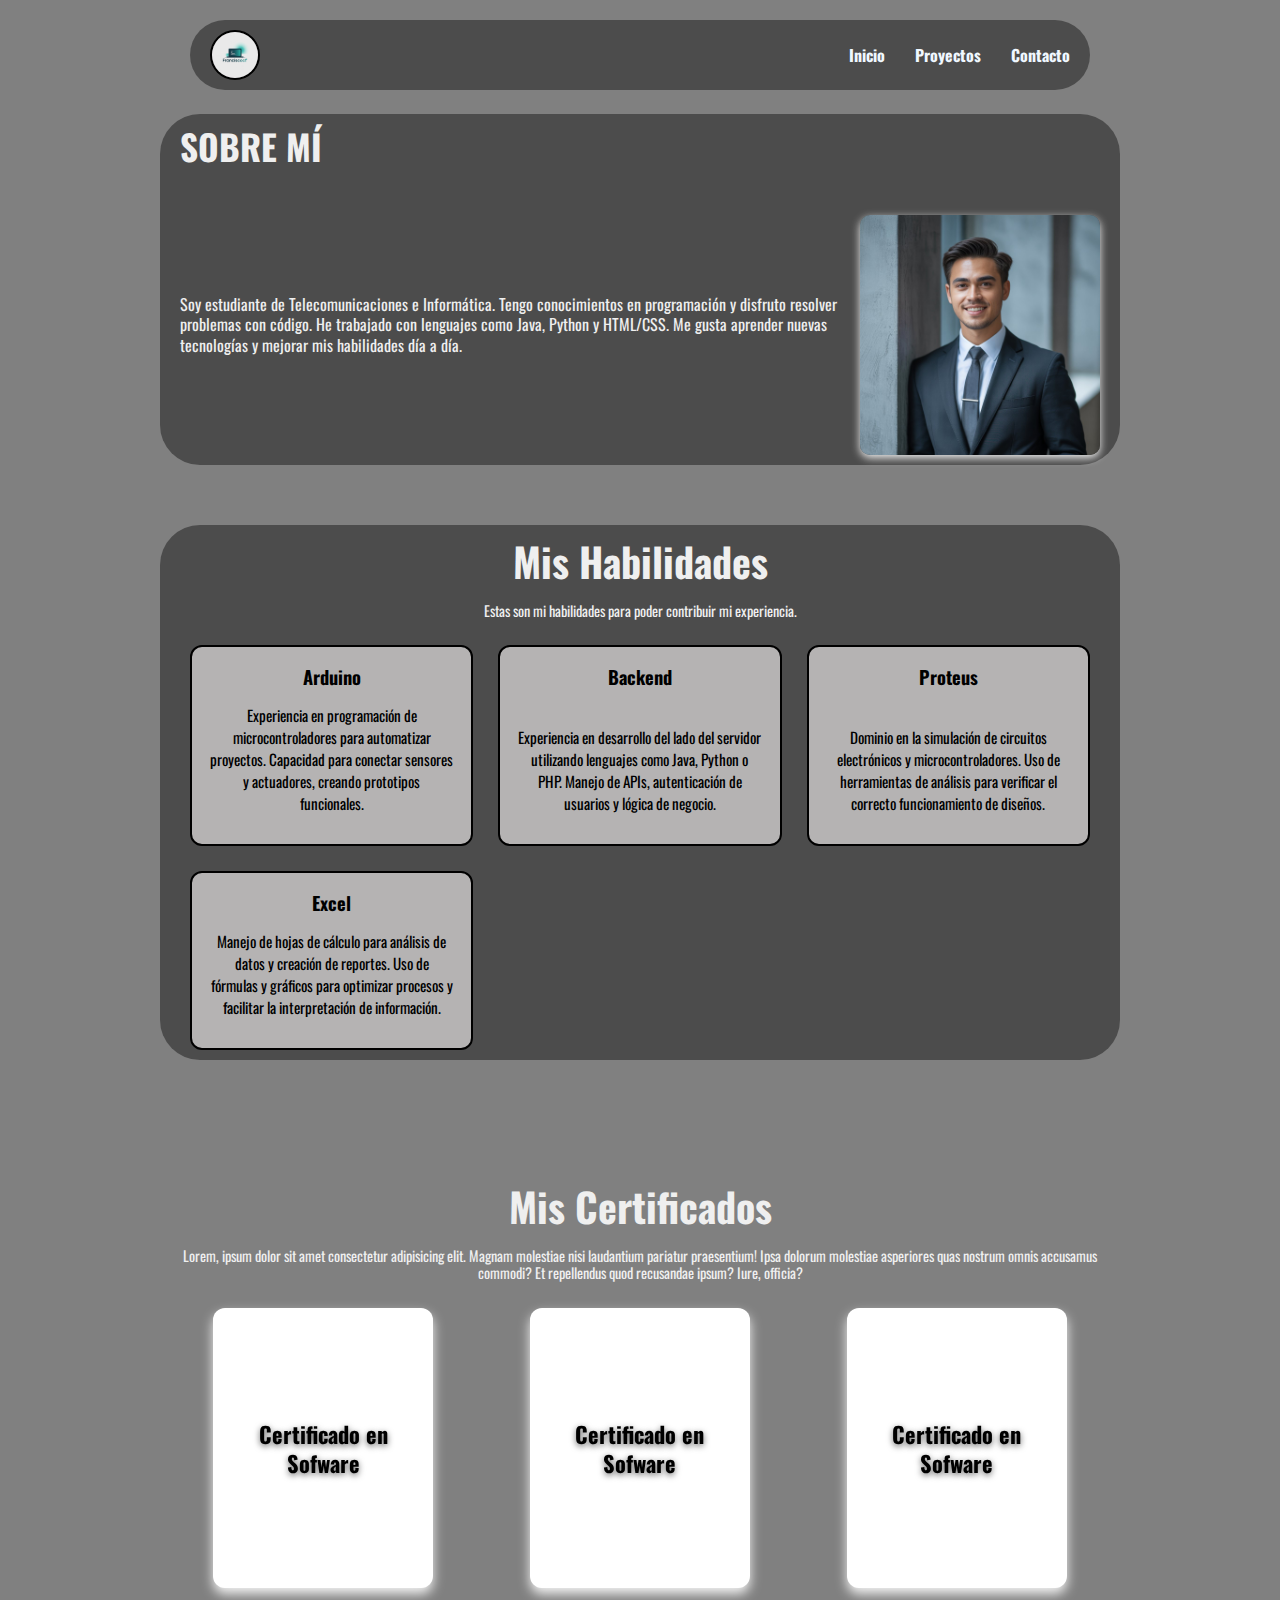
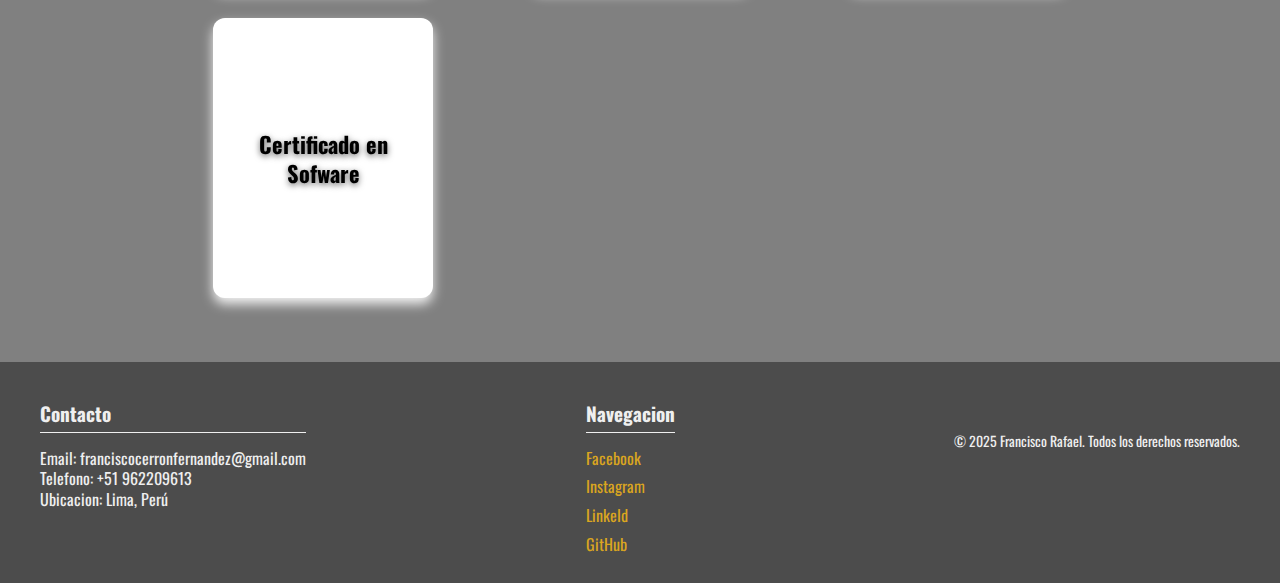
<file: index.html>
<!DOCTYPE html>
<html lang="es">

<head>
    <meta charset="UTF-8">
    <meta name="viewport" content="width=device-width, initial-scale=1.0">
    <link rel="stylesheet" href="css/index-style.css">

    <title>S1</title>
</head>

<body>
    <div class="container">
        <div class="navbar">
            <img src="../img/logo.jpeg" alt="logo cuadrado" class="logo">
            <h1></h1>
            <ul class="menu">
                <a href="index.html">Inicio</a>
                <a href="pages/Proyectos.html">Proyectos</a>
                <a href="pages/Contacto.html">Contacto</a>
            </ul>
        </div>
    </div>
    <main>

        <div class="navbar">
            <section class="presentacion">
                <h2>SOBRE MÍ</h2>

                <p>Soy estudiante de Telecomunicaciones e Informática.
                    Tengo conocimientos en programación y disfruto resolver problemas con código.
                    He trabajado con lenguajes como Java, Python y HTML/CSS.
                    Me gusta aprender nuevas tecnologías y mejorar mis habilidades día a día.</p>

                <img src="img/foto.jpeg">
            </section>
        </div>

        <div class="navbar">
        <section class="habilidades">
            <h2>Mis Habilidades</h2>
            <p class="descripcion">
                Estas son mi habilidades para poder contribuir mi experiencia.
            </p>
            <div class="contenedor-cards">
                <div class="card">
                    <h3>Arduino</h3>
                    <p>Experiencia en programación de microcontroladores para automatizar proyectos.
                        Capacidad para conectar sensores y actuadores, creando prototipos funcionales.</p>
                </div>
                <div class="card">
                    <h3>Backend</h3>
                    <p>Experiencia en desarrollo del lado del servidor utilizando lenguajes como Java, Python o PHP.
                        Manejo de APIs, autenticación de usuarios y lógica de negocio.</p>
                </div>
                <div class="card">
                    <h3>Proteus</h3>
                    <p>Dominio en la simulación de circuitos electrónicos y microcontroladores.
                        Uso de herramientas de análisis para verificar el correcto funcionamiento de diseños.</p>
                </div>
                <div class="card">
                    <h3>Excel</h3>
                    <p>Manejo de hojas de cálculo para análisis de datos y creación de reportes.
                        Uso de fórmulas y gráficos para optimizar procesos y facilitar la interpretación de información.
                    </p>
                </div>
            </div>
            </div>  
        </section>
        </div>
        <section class="flip-section">
            <h2>Mis Certificados</h2>
            <p>Lorem, ipsum dolor sit amet consectetur adipisicing elit. Magnam molestiae nisi laudantium pariatur
                praesentium! Ipsa dolorum molestiae asperiores quas nostrum omnis accusamus commodi? Et repellendus quod
                recusandae ipsum? Iure, officia?</p>
            <div class="flip-contenedor">
                <!--Cards-->
                <div class="flip-card">
                    <div class="flip-card-inner">
                        <div class="flip-card-front">
                            <h3>Certificado en Sofware</h3>
                        </div>
                        <div class="flip-card-back">
                            <img src="img/certificado.jpeg" alt="certificado de sofware">
                        </div>
                    </div>
                </div>
                <!--Cards-->
                <div class="flip-card">
                    <div class="flip-card-inner">
                        <div class="flip-card-front">
                            <h3>Certificado en Sofware</h3>
                        </div>
                        <div class="flip-card-back">
                            <img src="img/certificado.jpeg" alt="certificado de sofware">
                        </div>
                    </div>
                </div>
                <!--Cards-->
                <div class="flip-card">
                    <div class="flip-card-inner">
                        <div class="flip-card-front">
                            <h3>Certificado en Sofware</h3>
                        </div>
                        <div class="flip-card-back">
                            <img src="img/certificado.jpeg" alt="certificado de sofware">
                        </div>
                    </div>
                </div>
                <!--Cards-->
                <div class="flip-card">
                    <div class="flip-card-inner">
                        <div class="flip-card-front">
                            <h3>Certificado en Sofware</h3>
                        </div>
                        <div class="flip-card-back">
                            <img src="img/certificado.jpeg" alt="certificado de sofware">
                        </div>
                    </div>
                </div>


            </div>
        </section>
    </main>
    <footer>
        <div class="contenedor-footer">
            <div class="footer-contacto">
                <h3>Contacto</h3>
                <p>Email: franciscocerronfernandez@gmail.com</p>
                <p>Telefono: +51 962209613</p>
                <p>Ubicacion: Lima, Perú</p>
            </div>
            <div class="footer-nav">
                <h3>Navegacion</h3>
                <ul>
                    <li><a href="#">Facebook</a></li>
                    <li><a href="#">Instagram</a></li>
                    <li><a href="#">LinkeId</a></li>
                    <li><a href="#">GitHub</a></li>
                </ul>
            </div>
            <div class="footer-copy">
                <p>&copy; 2025 Francisco Rafael. Todos los derechos reservados.</p>
            </div>
        </div>
    </footer>
    <!-- Modal -->
    <div id="imgModal" class="modal">
        <span class="cerrar">&times;</span>
        <img class="modal-contenedor" id="modalImg">
    </div>
    <!-- Scripts -->
    <script src="js/script.js"></script>
</body>

</html>
</file>
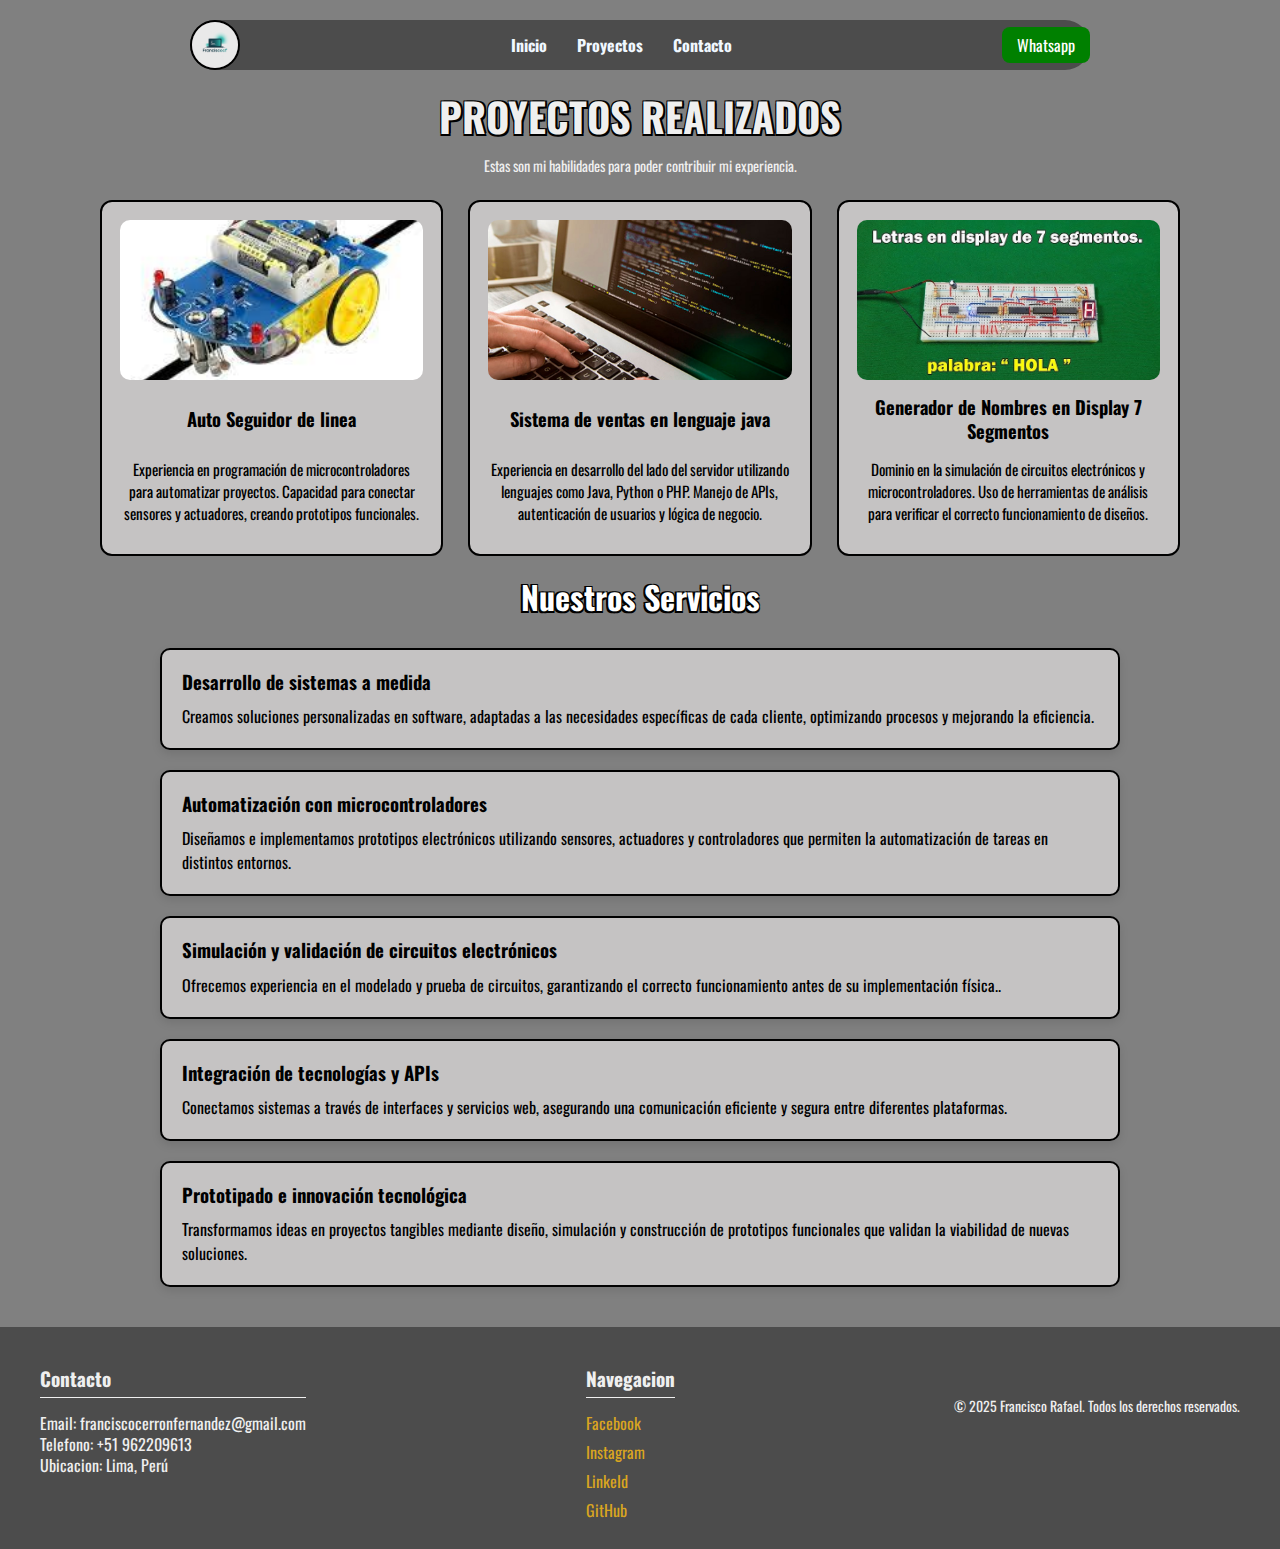
<file: pages/Proyectos.html>
<!DOCTYPE html>
<html lang="es">

<head>
    <meta charset="UTF-8">
    <meta name="viewport" content="width=device-width, initial-scale=1.0">
    <link rel="stylesheet" href="../css/style.css">
    <title>Nostros</title>
    
</head>

<body>

    <div class="container"> <!--<header>-->
        <div class="navbar">

            <img src="../img/logo.jpeg" alt="logo cuadrado" class="logo">
            <ul class="menu">
                <li><a href="../index.html">Inicio</a></li>
                <li><a href="Proyectos.html">Proyectos</a></li>
                <li><a href="Contacto.html">Contacto</a></li>
            </ul>
            <a href="#" class="btn">Whatsapp</a>
            <span class="menu-hamburguesa">&#9776;</span>
        </div>
    </div> <!--</header>-->

    <div>
        <section class="proyectos">
            <h2>PROYECTOS REALIZADOS</h2>
            <p class="descripcion">
                Estas son mi habilidades para poder contribuir mi experiencia.
            </p>
            <div class="contenedor-cards">
                <div class="card">
                    <img src="../img/seguidorlinea.jpg">
                    <h3>Auto Seguidor de linea</h3>
                    <p>Experiencia en programación de microcontroladores para automatizar proyectos.
                        Capacidad para conectar sensores y actuadores, creando prototipos funcionales.</p>
                </div>
                <div class="card">
                    <img src="../img/jj.jpg">
                    <h3>Sistema de ventas en lenguaje java</h3>
                    <p>Experiencia en desarrollo del lado del servidor utilizando lenguajes como Java, Python o PHP.
                        Manejo de APIs, autenticación de usuarios y lógica de negocio.</p>
                </div>
                <div class="card">
                    <img src="../img/7seg.jpg">
                    <h3>Generador de Nombres en Display 7 Segmentos</h3>
                    <p>Dominio en la simulación de circuitos electrónicos y microcontroladores.
                        Uso de herramientas de análisis para verificar el correcto funcionamiento de diseños.</p>
                </div>
            </div>
    </div>
    </section>
    </div>


    <div>
        <section class="contenedor-servi">
            <h2>Nuestros Servicios</h2>
            <div class="servicio">
                 <h3>Desarrollo de sistemas a medida</h3>
                <p>Creamos soluciones personalizadas en software, adaptadas a las necesidades específicas de cada cliente, optimizando procesos y mejorando la eficiencia.</p>
                </div>
                <div class="servicio">
                 <h3>Automatización con microcontroladores</h3>
                <p>Diseñamos e implementamos prototipos electrónicos utilizando sensores, actuadores y controladores que permiten la automatización de tareas en distintos entornos.</p>
                </div>
                <div class="servicio">
                 <h3>Simulación y validación de circuitos electrónicos</h3>
                <p>Ofrecemos experiencia en el modelado y prueba de circuitos, garantizando el correcto funcionamiento antes de su implementación física..</p>
                </div>
                <div class="servicio">
                 <h3>Integración de tecnologías y APIs</h3>
                <p>Conectamos sistemas a través de interfaces y servicios web, asegurando una comunicación eficiente y segura entre diferentes plataformas.</p>
                </div>
                 <div class="servicio">
                 <h3>Prototipado e innovación tecnológica</h3>
                <p>Transformamos ideas en proyectos tangibles mediante diseño, simulación y construcción de prototipos funcionales que validan la viabilidad de nuevas soluciones.</p>
                </div>
        </section>
    </div>





    <footer>
        <div class="contenedor-footer">
            <div class="footer-contacto">
                <h3>Contacto</h3>
                <p>Email: franciscocerronfernandez@gmail.com</p>
                <p>Telefono: +51 962209613</p>
                <p>Ubicacion: Lima, Perú</p>
            </div>
            <div class="footer-nav">
                <h3>Navegacion</h3>
                <ul>
                    <li><a href="#">Facebook</a></li>
                    <li><a href="#">Instagram</a></li>
                    <li><a href="#">LinkeId</a></li>
                    <li><a href="#">GitHub</a></li>
                </ul>
            </div>
            <div class="footer-copy">
                <p>&copy; 2025 Francisco Rafael. Todos los derechos reservados.</p>
            </div>
        </div>
    </footer>

</body>

</html>
</file>
<file: css/index-style.css>
@import url('https://fonts.googleapis.com/css2?family=Oswald:wght@200..700&display=swap');
*{
    margin: 0;
    padding: 0;
    box-sizing: border-box;
}
.container{
    max-width: 900px;
    margin: 20px auto;
}
 
.navbar{
    display: flex;
    justify-content: space-between;
    align-items: center;
    background: rgb(76, 76, 76);
    padding: 10px  20px;
    border-radius: 40px;
}

.menu{
    list-style: none;
    display: flex;
    justify-content: center;
    gap: 30px;
    margin: 0;
    padding: 0;
}

.menu a{
    text-decoration: none;
    color: aliceblue;
    font-weight: bold;
}
.logo {
    width: 50px;
    height: 50px;
    object-fit: cover;
    border: 2px solid rgb(0,0,0);
    border-radius: 50%;
}


body{
    font-family: "Oswald", sans-serif;
    background-color: gray;
    color: rgb(239, 239, 239);
    line-height: 1.3;
    /*
    background-image: url('../img/logo.jpeg');
    background-repeat: no-repeat;
    background-size: cover;
    background-position: center;
    background: url("../img/logo.jpeg") no-repeat center center/cover;
    position: relative;
    min-height: 100vh;*/
}
/*
body::before{
    content: "";
    position: absolute;
    inset: 0;
    backdrop-filter: blur(8px);
    z-index: -1;

}*/
main{
    max-width: 1000px;
    margin: 0 auto;
    padding: 4px 20px;
    display: flex;
    flex-direction: column;
    gap: 60px;
}


.presentacion {
    display: flex;
    flex-wrap: wrap;
    align-items: center;
    justify-content: space-between;
    gap: 20px;
}

.presentacion h2 {
    font-size: 2.2rem;
    margin-bottom: 5px;
    flex-basis: 100%;
    text-align: left;
   
}

.presentacion p {
    flex: 1;
    text-align: left;
    margin: 0;
    
}
.presentacion img{
    
    width: 240px; 
    height:auto; 
    border-radius: 10px; 
    box-shadow: 0 3px 8px;
    margin-top: 20px;
    
}

.habilidades{
    text-align: center;
    max-width: 1100px;
    margin: 0 auto;
    padding: 0 10px;
}
.habilidades h2 {
    font-size: 2.5rem;
    margin-bottom: 15px;
}
.habilidades .descripcion{
    margin-bottom: 26px;;
    font-size: 0.9rem;
    line-height: 1.2;
}

.contenedor-cards{
    display: grid;
    grid-template-columns: repeat(auto-fit, minmax(240px, 1fr));
    gap: 25px;
    align-items: stretch;
}
.card{
    display: flex;
    flex-direction: column;
    justify-content: space-between;
    background: rgba(224, 222, 222, 0.714);
    
    /*backdrop-filter: blur(8px);
    -webkit-backdrop-filter: blur(8px);*/

    color: black;
    border: 2px solid black;
    border-radius: 12px;
    padding: 18px;
    min-height: 160px;
    transition: transform 0.25s ease, box-shadow 0.25 ease;
}
.card:hover{
    transform: translateY(-6px);
    box-shadow: 0 18px 30px rgba(255, 255, 255, 0.55);
}
.card h3{
    margin-bottom: 15px;
    font-size: 1.15rem;
}
.card p{
    line-height: 1.45;
    font-size: 0.95rem;
    margin-bottom: 12px;
}
footer{
    background: rgba(76,76,76);
    backdrop-filter: blur(10px);
    -webkit-backdrop-filter: blur(10px);
    padding: 40px 20px 20px;
    position: relative;
    z-index: 1;
}
.contenedor-footer{
    display: flex;
    justify-content: space-between;
    flex-wrap: wrap;
    gap: 40px;
    max-width: 1200px;
    margin: 0 auto;
}
.footer-contacto .footer-nav{
    flex: 1;
    min-width: 250x;
}
.footer-contacto h3, .footer-nav h3{
    margin-bottom: 15px;
    font-size: 1.2rem;
    border-bottom: 1px solid;
    padding-bottom: 5px;
}
.footer-nav ul{
    list-style: none;
    padding: 0;
}
.footer-nav li{
    margin-bottom: 8px;
}
.footer-nav a{
    text-decoration: none;
    color: goldenrod;
    transition: color 0.3s ease;
}
.footer-nav:hover{
    color: black;
}
.footer-copy{
    text-align: center;
    margin-top: 30px;
    font-size: 0.87rem;
}

.flip-section{
    text-align: center;
    padding: 60px 20px;
}

.flip-section h2{
    font-size: 2.5rem;
    margin-bottom: 15px;
}

.flip-section p{
    margin-bottom: 26px;;
    font-size: 0.9rem;
    line-height: 1.2;
}

.flip-contenedor{
    display: grid;
    grid-template-columns: repeat(auto-fit,minmax(220px, 1fr));
    gap: 30px;
    justify-items: center;
    width: 100%;
    max-width: 1200px;
    margin: 0 auto;
}

.flip-card{
    width: 220px;
    height: 280px;
    perspective: 1000px;
    position: relative;
}
 
.flip-card-inner{
    position: relative;
    width: 100%;
    height: 100%;
    transition: transform 0.8s ease;
    transform-style: preserve-3d;
}
 
.flip-card:hover .flip-card-inner{
    transform: rotateY(180deg);
}
 
.flip-card-front, .flip-card-back{
    position: absolute;
    width: 100%;
    height: 100%;
    backface-visibility: hidden;
    overflow: hidden;
    border-radius: 12px;
    display: flex;
    align-items: center;
    justify-content: center;
    padding: 15px;
    box-shadow: 0 6px 12px rgba(255, 255, 255,0.9);
}
 
.flip-card-front{
    background: white;
    font-size: 1.2rem;
    font-weight: bold;
    color:black;
    text-align: center;
    padding: 20px;
}
 
.flip-card-front h3{
    font-size: 1.4rem;
    font-weight: bold;
    text-align: center;
    text-shadow: 0 2px 6px rgba(0, 0, 0, 0.6);
    margin: 0;
}
 
 
.flip-card-back{
    background: rgba(255, 255, 255, 0.9);
    border: 1px solid rgba(139, 139, 139, 0.2);
    transform: rotateY(180deg);
}
 
.flip-card-back img{
    width: 100%;
    height: auto;
    border-radius: 8px;
    cursor: pointer;
    object-fit: cover;
    transition: transform 0.3s ease;
}

.modal{
    display: none;
    position: fixed;
    z-index: 9999;
    left: 0;
    top: 0;
    width: 100%;
    height: 100%;
    justify-content: center;
    align-items: center;
}

.modal-contenedor{
    margin: 0;
    display: block;
    max-width: 90%;
    max-height: 80%;
    border-radius: 10px;
    box-shadow: 0 0 25px black;
    animation: zoom 0.3 ease;
}

@keyframes zoom{
    from{ transform: scale(0.7); opacity: 0;}
    to {transform: scale(1); opacity: 1;}
}

.cerrar{
    position: absolute;
    top: 20px;
    right: 35px;
    color: black;
    font-size: 40px;
    cursor: pointer;
    transition: 0.3s;
}

.cerrar:hover{
    color: sandybrown;
}
</file>
<file: css/style.css>
@import url('https://fonts.googleapis.com/css2?family=Oswald:wght@200..700&display=swap');
*{
    margin: 0;
    padding: 0;
    box-sizing: border-box;
}

/*.img1{
    position: static;
    width: 120px;
}
.img2{
    position: relative;
    top: 20px;
    left: 40px;
    width: 120px;
}
.img3{
    position: absolute;
    top: 50px;
    right: 20px;
    width: 120px;
}
.img4{
    position: fixed;
    bottom: 10px;
    right: 10px;
    width: 100px;
}
.img5{
    position: sticky;
    top: 0px;
    width: 120px;
}
*/
/*
body{
    margin: 0;
    font-family: Arial, sans-serif;
}

.navbar{
    display: flex;
    justify-content: space-between;
    align-items: center;
    background: gray;
    padding: 10px 20px;
    padding-left: 20px;
}

.menu{
    list-style: none;
    display: flex;
    gap: 30px;
    margin: 0;
}

.menu a{
    text-decoration: none;
    color: beige;
}
=============================
Navbar 2
=============================
*/

body {
    font-family: "Oswald", sans-serif;
    background-color: gray;
    color: rgb(239, 239, 239);
    line-height: 1.3;
}
 
.container{
    max-width: 900px;
    margin: 20px auto;
}
 
.navbar{
    display: flex;
    justify-content: space-between;
    align-items: center;
    background: rgb(76, 76, 76);
    padding: 10px ,20px;
    border-radius: 40px;
}

.logo {
    width: 50px;
    height: 50px;
    object-fit: cover;
    border: 2px solid rgb(0,0,0);
    border-radius: 50%;
}
 
.menu{
    list-style: none;
    display: flex;
    justify-content: center;
    gap: 30px;
    margin: 0;
    padding: 0;
}
 
.menu a{
    text-decoration: none;
    color: aliceblue;
    font-weight: bold;
}

.btn{
    background: green;
    color: white;
    padding: 8px 15px;
    border-radius: 8px;
    text-decoration: none;
}

.menu-hamburguesa{
    display: none;
    font-size: 1.5rem;
    cursor: pointer;
    color: white;

}

/* Area Responsive */ 

@media(max-width: 780px){
    nav ul{
        display: none;
        flex-direction: column;
        align-items: center;
        position: absolute;
        top: 60px;
        right: -100%;
        height: 100vh;
        width: 250px;
        padding: 10px;
    }
    nav ul.show{
        display: flex;
    }

    .menu-hamburguesa{
        display: block;
        float: right;
    }

    nav .logo{
        float: none;
        display: inline-block;
    }
} 

/* Presentacion del Medio Proyectos realizados*/ 
.proyectos{
    text-align: center;
    max-width: 1100px;
    margin: 0 auto;
    padding: 0 10px;
}
.proyectos h2 {
    font-size: 2.5rem;
    margin-bottom: 15px;
    text-shadow: 
        -1.5px -1.5px 0 black,  
         1.5px -1.5px 0 black,
        -1.5px  1.5px 0 black,
         1.5px  1.5px 0 black;
}

.proyectos .descripcion{
    margin-bottom: 26px;;
    font-size: 0.9rem;
    line-height: 1.2;
}

.contenedor-cards{
    display: grid;
    grid-template-columns: repeat(auto-fit, minmax(240px, 1fr));
    gap: 25px;
    align-items: stretch;
}
.card img {
    width: 100%;      
    height: 160px;     
    object-fit: cover; 
    border-radius: 10px;
    margin-bottom: 15px;
}
.card{
    display: flex;
    flex-direction: column;
    justify-content: space-between;
    background: rgba(224, 222, 222, 0.714);
    color: black;
    border: 2px solid black;
    border-radius: 12px;
    padding: 18px;
    min-height: 160px;
    transition: transform 0.25s ease, box-shadow 0.25 ease;
}
.card:hover{
    transform: translateY(-6px);
    box-shadow: 0 18px 30px rgba(255, 255, 255, 0.55);
}
.card h3{
    margin-bottom: 15px;
    font-size: 1.15rem;
}
.card p{
    line-height: 1.45;
    font-size: 0.95rem;
    margin-bottom: 12px;
}

/* Nuestro Servicios */ 

.contenedor-servi {
    max-width: 1000px;
    margin: 0 auto;
    padding: 20px;
    text-align: center;
}

.contenedor-servi h2 {
    font-size: 2rem;
    margin-bottom: 30px;
    color: white;
        text-shadow: 
        -1.5px -1.5px 0 black,  
         1.5px -1.5px 0 black,
        -1.5px  1.5px 0 black,
         1.5px  1.5px 0 black;
}
.servicio {
    background: rgba(224, 222, 222, 0.714);
    border: 2px solid black;
    border-radius: 10px;
    padding: 20px;
    margin-bottom: 20px; 
    text-align: left;
    box-shadow: 0 4px 10px rgba(0,0,0,0.1);
}
.servicio:hover {
    transform: translateY(-5px);
    box-shadow: 0 8px 20px rgba(0,0,0,0.2);
}
.servicio h3 {
    margin-bottom: 10px;
    color: black;
}
.servicio p {
    color: black;
    line-height: 1.5;
}













/* Parte de abajo */

footer{
    background: rgba(76, 76, 76);
    backdrop-filter: blur(10px);
    -webkit-backdrop-filter: blur(10px);
    padding: 40px 20px 20px;
    position: relative;
    z-index: 1;
}
.contenedor-footer{
    display: flex;
    justify-content: space-between;
    flex-wrap: wrap;
    gap: 40px;
    max-width: 1200px;
    margin: 0 auto;
}
.footer-contacto .footer-nav{
    flex: 1;
    min-width: 250x;
}
.footer-contacto h3, .footer-nav h3{
    margin-bottom: 15px;
    font-size: 1.2rem;
    border-bottom: 1px solid;
    padding-bottom: 5px;
}
.footer-nav ul{
    list-style: none;
    padding: 0;
}
.footer-nav li{
    margin-bottom: 8px;
}
.footer-nav a{
    text-decoration: none;
    color: goldenrod;
    transition: color 0.3s ease;
}
.footer-nav:hover{
    color: rgb(0, 0, 0);
}
.footer-copy{
    text-align: center;
    margin-top: 30px;
    font-size: 0.87rem;
}
</file>
